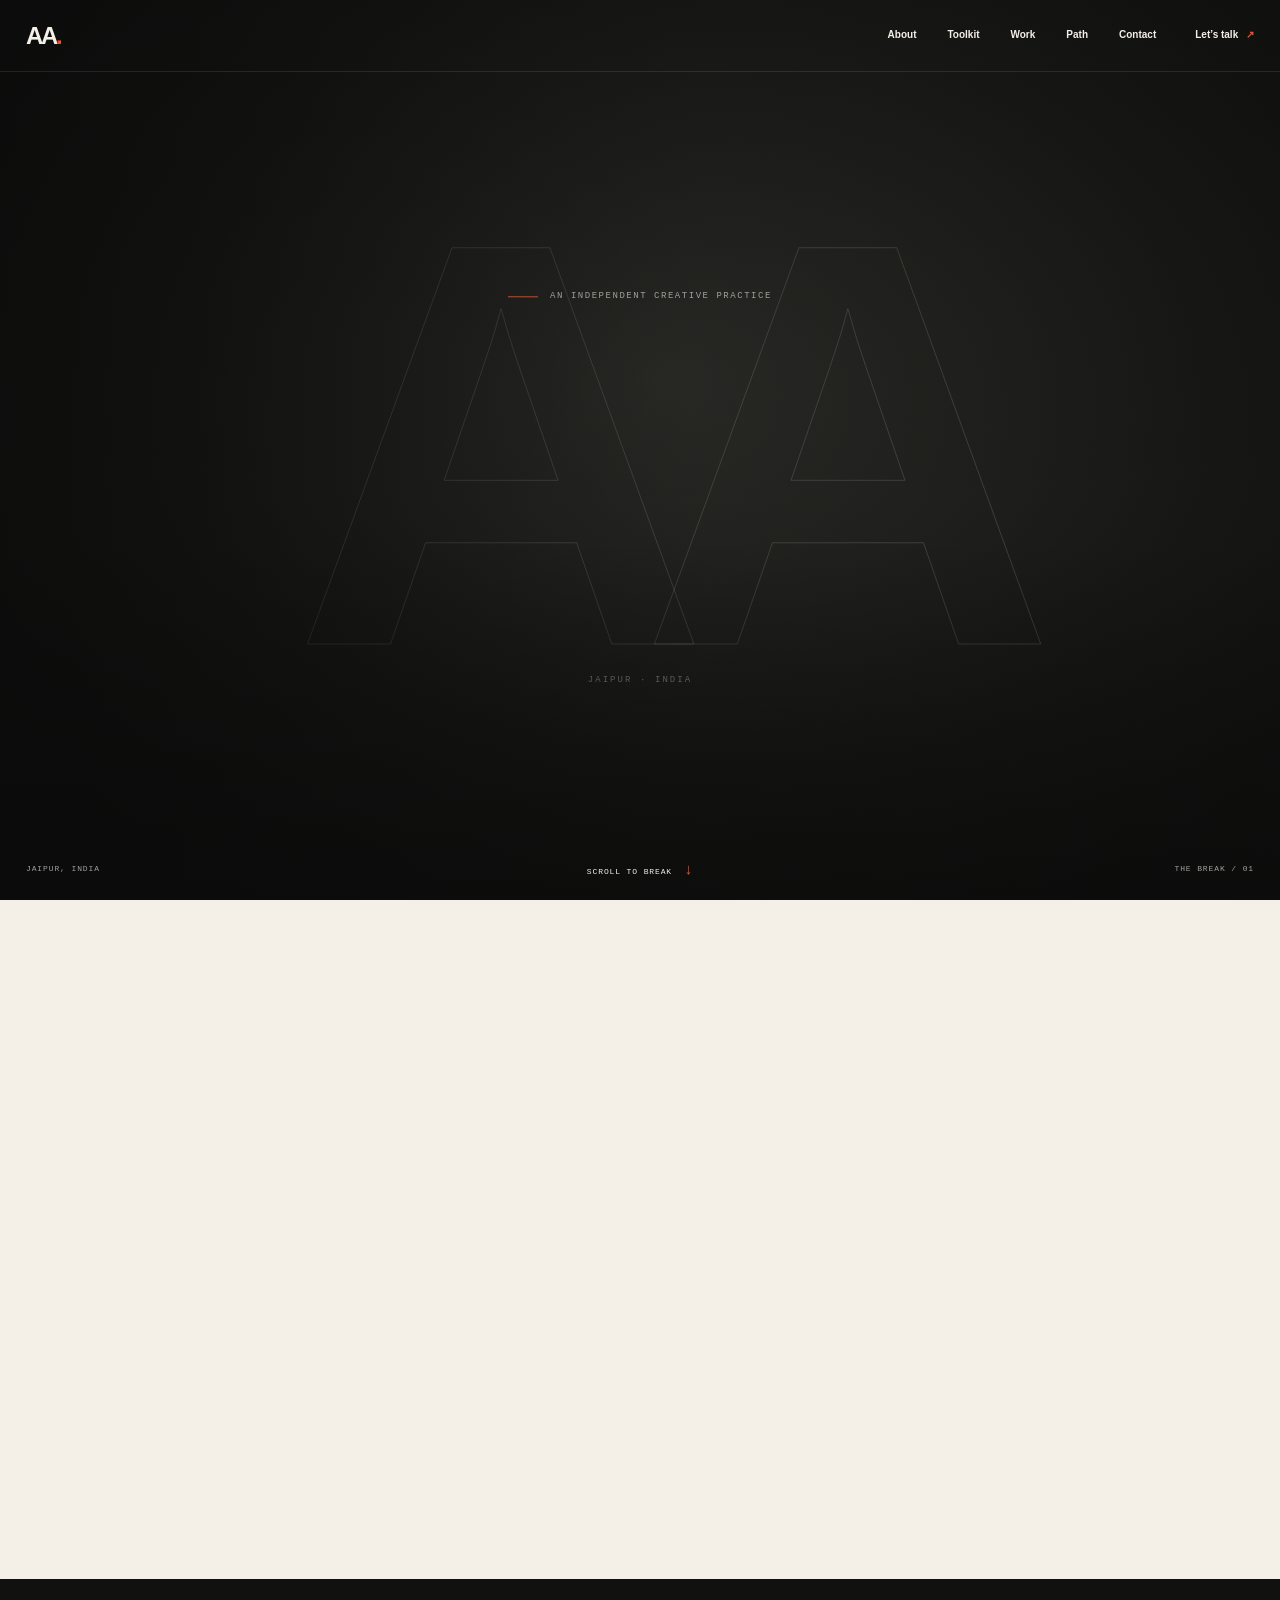
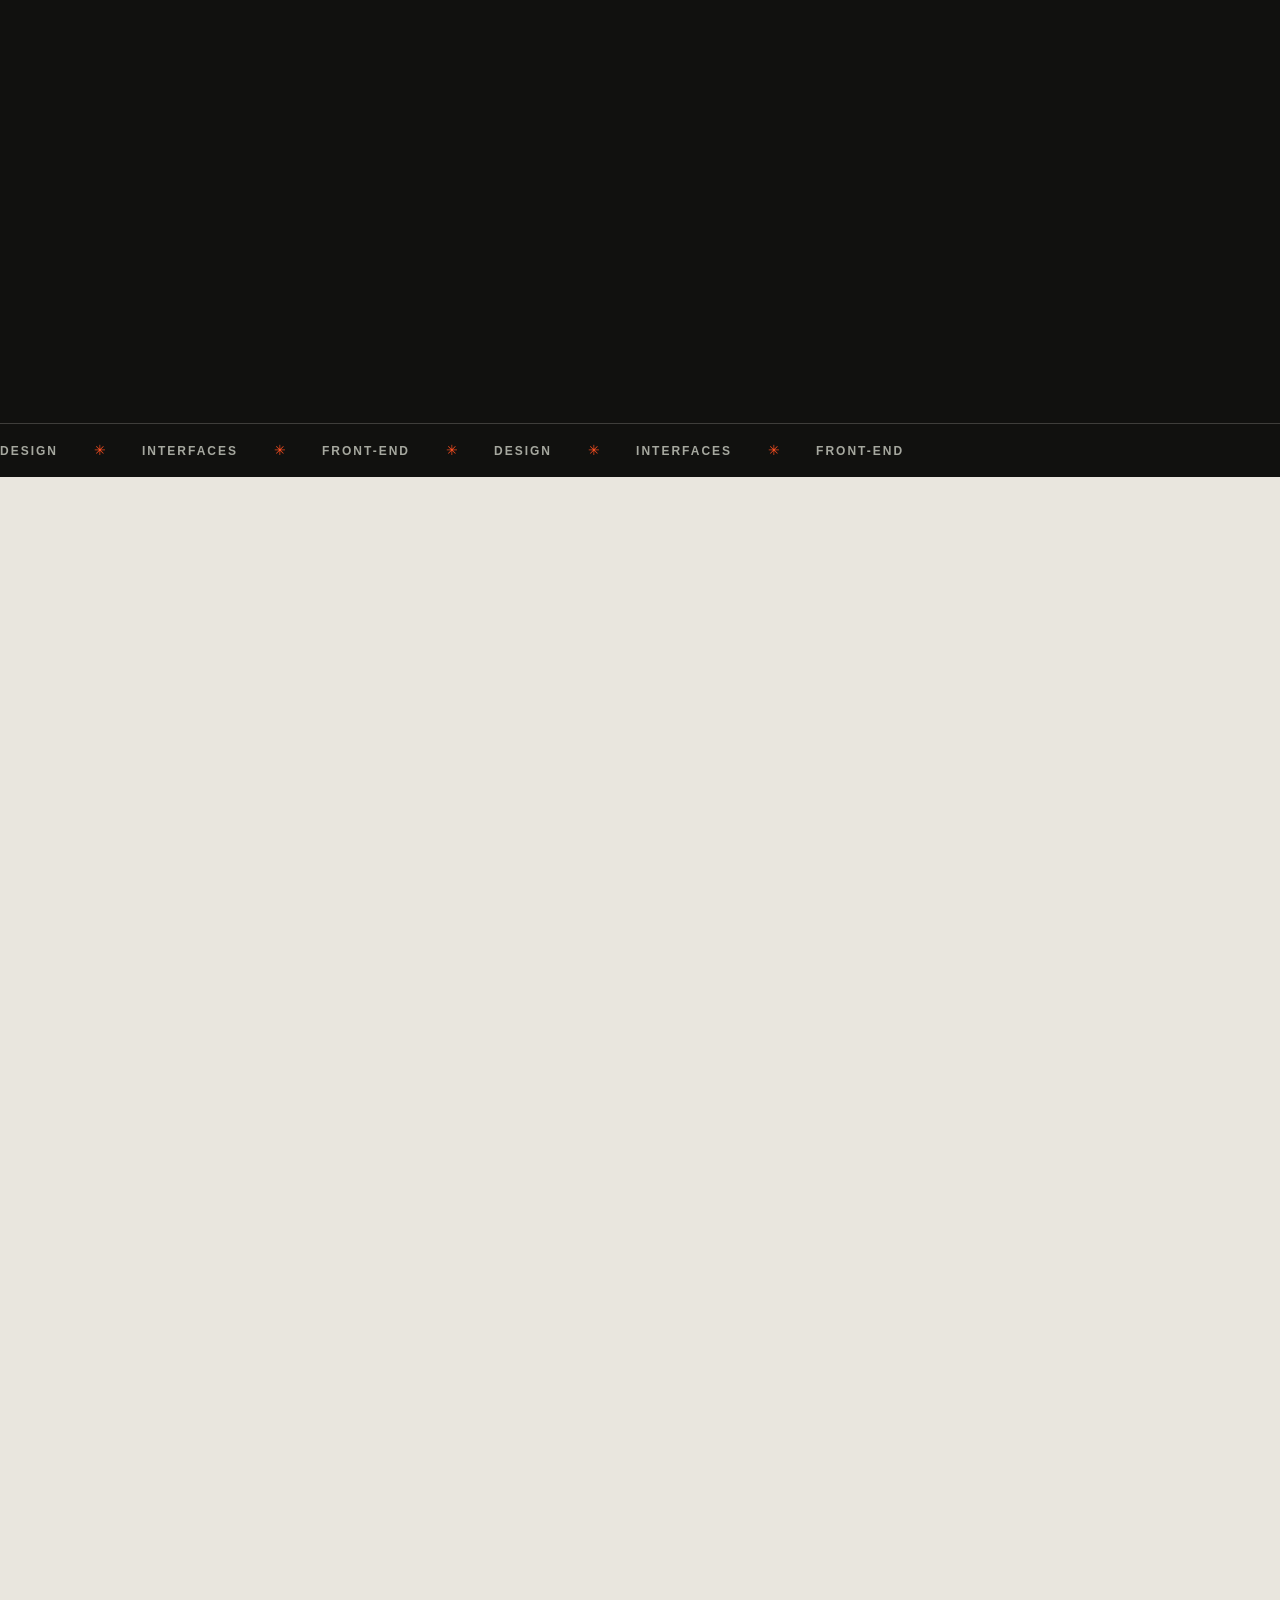
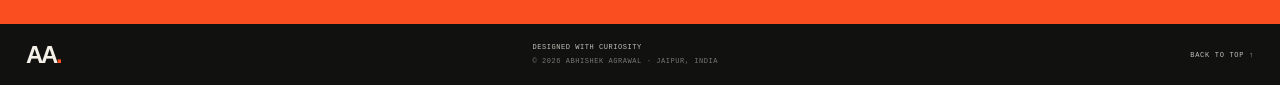
<file: index.html>
<!doctype html>
<html lang="en">
<head>
  <meta charset="utf-8">
  <meta name="viewport" content="width=device-width, initial-scale=1, viewport-fit=cover">
  <meta name="theme-color" content="#11110f">
  <meta name="description" content="Abhishek Agrawal — Jaipur based designer-minded developer exploring the intersection of design and technology.">
  <title>THE BREAK — Abhishek Agrawal</title>
  <link rel="icon" type="image/svg+xml" href="assets/favicon.svg">
  <link rel="stylesheet" href="styles.css">
  <script defer src="assets/gsap.min.js"></script>
  <script defer src="assets/ScrollTrigger.min.js"></script>
  <script defer src="script.js"></script>
</head>
<body>
  <div class="scroll-progress" aria-hidden="true"></div>
  <header class="site-header">
    <a class="wordmark" href="#top" aria-label="Abhishek Agrawal, top">AA<span>.</span></a>
    <button class="menu-toggle" type="button" aria-label="Open navigation" aria-expanded="false" aria-controls="main-nav"><span></span><span></span></button>
    <nav class="site-nav" id="main-nav" aria-label="Main navigation">
      <a href="#about">About</a><a href="#toolkit">Toolkit</a><a href="#work">Work</a><a href="#experience">Path</a><a href="#contact">Contact</a>
    </nav>
    <a class="header-cta" href="mailto:abhi7825agrawal@gmail.com">Let’s talk <span aria-hidden="true">↗</span></a>
  </header>

  <main id="top">
    <section class="break-sequence" id="the-break" aria-label="The Break — Designer and Developer">
      <div class="break-stage">
        <div class="break-world" aria-hidden="true">
          <div class="world-half world-design"><span class="world-label">DESIGN / 01</span><p>I shape<br>how ideas <em>feel.</em></p><small>OBSERVE · IMAGINE · REFINE</small></div>
          <div class="world-half world-develop"><span class="world-label">DEVELOP / 02</span><p>I build<br>how ideas <em>work.</em></p><small>STRUCTURE · SYSTEMS · INTERACTION</small></div>
          <div class="energy-seam"><span></span></div>
          <div class="intersection"><span>DESIGNER × DEVELOPER</span><p>I create at the<br>intersection of design<br>and technology.</p></div>
        </div>

        <div class="hero" id="hero">
          <img class="hero-portrait" data-src="assets/abhishek-portrait.jpg" data-enabled="false" alt="Portrait of Abhishek Agrawal" fetchpriority="high" decoding="async">
          <div class="hero-fallback" aria-hidden="true"><span class="fallback-word">AA</span><span class="fallback-caption">JAIPUR · INDIA</span></div>
          <svg class="crack-map" aria-hidden="true" viewBox="0 0 100 100" preserveAspectRatio="none"></svg>
          <div class="hero-shards" aria-hidden="true"></div>
          <div class="hero-shade" aria-hidden="true"></div>
          <div class="hero-copy">
            <p class="hero-kicker"><span class="kicker-rule"></span> AN INDEPENDENT CREATIVE PRACTICE</p>
            <h1><span>ABHISHEK</span><span>AGRAWAL<span class="name-period">.</span></span></h1>
            <p class="hero-identity">DESIGNER <i>×</i> DEVELOPER</p>
            <p class="hero-intro">I move between how digital things feel and how they work.</p>
          </div>
          <div class="hero-bottom"><span>JAIPUR, INDIA</span><span class="hero-scroll">SCROLL TO BREAK <b aria-hidden="true">↓</b></span><span>THE BREAK / 01</span></div>
        </div>
      </div>
      <noscript><p class="no-script-note">This experience works best with JavaScript enabled. The portfolio content remains available below.</p></noscript>
    </section>

    <section class="section about-section" id="about">
      <div class="wrap about-layout">
        <div class="section-index" data-reveal><span>01</span><span class="index-rule"></span><span>AFTER THE BREAK</span></div>
        <div class="about-main"><p class="eyebrow" data-reveal>A PRACTICAL CREATIVE</p><h2 data-reveal>I like the space<br>where <em>design meets code.</em></h2><p class="about-lede" data-reveal>I bring a developer’s understanding of how interfaces work and a designer’s curiosity about how they should feel.</p><div class="about-bottom" data-reveal><p>I’m pursuing a Master of Computer Applications at Jaipur National University. Alongside my technical studies, I’ve been learning visual design with Canva and Figma and applying my front-end foundations to responsive web interfaces. I’m early in my journey, open to feedback, and keen to keep learning through useful projects and collaboration.</p><a class="text-link" href="https://www.linkedin.com/in/abhishek-agrawal-ba8ab2374/" target="_blank" rel="noopener noreferrer">Connect on LinkedIn <span aria-hidden="true">↗</span></a></div></div>
        <aside class="about-aside" data-reveal><span class="aside-quote" aria-hidden="true">“</span><span>Make it clear.<br>Make it useful.<br><em>Keep learning.</em></span><small>A SIMPLE WAY I LIKE TO WORK</small></aside>
      </div>
    </section>

    <section class="toolkit-section" id="toolkit"><div class="wrap toolkit-layout">
      <div class="toolkit-intro"><div class="section-index light-index" data-reveal><span>02</span><span class="index-rule"></span><span>TOOLKIT</span></div><p class="eyebrow" data-reveal>TOOLS & FOUNDATIONS</p><h2 data-reveal>Learning by<br><em>making.</em></h2><p data-reveal>The tools I’m currently using to explore ideas and build responsive interfaces.</p></div>
      <div class="skill-groups"><div class="skill-group" data-reveal><div class="skill-heading"><span>01</span><h3>Design</h3><p>VISUAL EXPLORATION</p></div><ul class="skill-list"><li><span>Canva</span><small>Design tool</small></li><li><span>Figma</span><small>Foundational</small></li><li><span>UI/UX fundamentals</span><small>Learning</small></li><li><span>Wireframing practice</span><small>Practice</small></li></ul></div><div class="skill-group" data-reveal><div class="skill-heading"><span>02</span><h3>Development</h3><p>FRONT-END FOUNDATIONS</p></div><ul class="skill-list"><li><span>HTML</span><small>Web markup</small></li><li><span>CSS</span><small>Styling</small></li><li><span>JavaScript</span><small>Foundational</small></li></ul></div></div>
    </div><div class="toolkit-marquee" aria-hidden="true"><div><span>DESIGN</span><i>✳</i><span>INTERFACES</span><i>✳</i><span>FRONT-END</span><i>✳</i><span>DESIGN</span><i>✳</i><span>INTERFACES</span><i>✳</i><span>FRONT-END</span></div></div></section>

    <section class="work-section" id="work"><div class="wrap"><div class="work-top"><div class="section-index" data-reveal><span>03</span><span class="index-rule"></span><span>SELECTED WORK</span></div><div class="work-title"><p class="eyebrow" data-reveal>PROJECTS FROM MY EXISTING PORTFOLIO</p><h2 data-reveal>Things I’ve<br><em>been building.</em></h2></div><p class="work-note" data-reveal>These projects are listed in my existing portfolio. No verified public demos, repositories, or project screenshots were available in the project files.</p></div>
      <div class="project-list">
        <article class="project project-featured" data-reveal><div class="project-art art-gyani" aria-hidden="true"><span class="project-art-index">01 / AI PLATFORM</span><span class="project-art-title">GYANI<span>—</span>AI</span><span class="project-art-foot">UNIFIED WEB INTERFACE</span></div><div class="project-meta"><span>AI PLATFORM</span><span>PRODUCT INTERFACE</span></div><div class="project-copy"><h3>GYANI-AI</h3><p>A unified web interface bringing multiple AI providers and workflow tools into one application.</p><span class="project-type">WEB UI · DASHBOARD · AI WORKFLOWS</span></div></article>
        <article class="project" data-reveal><div class="project-art art-fir" aria-hidden="true"><span class="project-art-index">02 / Management System</span><span class="project-art-title">Shelfwise<br>DLMS<span>.</span></span><span class="project-art-foot">Digital Library Management System</span></div><div class="project-meta"><span>Management System</span><span>WEB APPLICATION</span></div><div class="project-copy"><h3>Shelfwise</h3><p>An Digital Library Management System Contains a wallet system with digital library stock.</p><span class="project-type">WEB UI · FORM WORKFLOW</span></div></article>
        <article class="project" data-reveal><div class="project-art art-calltrace" aria-hidden="true"><span class="project-art-index">03 / Ecommerce Platform</span><span class="project-art-title">Daal Mart<br><em>Daily Essentials</em></span><span class="project-art-foot">LOCAL Ecommerce Platform</span></div><div class="project-meta"><span>Ecommerce Application</span><span>DESKTOP</span></div><div class="project-copy"><h3>Daal Mart</h3><p>A Local Application under development . Startup idea of a average MCA Graduate.</p><span class="project-type">DATA UI · VISUALISATION</span></div></article>
      </div><p class="project-footnote" data-reveal>Descriptions are retained from the existing portfolio. Add verified screenshots and public links to make each case study browsable.</p>
    </div></section>

    <section class="experience-section" id="experience">
    <div class="wrap experience-layout">

        <div>
            <div class="section-index light-index" data-reveal>
                <span>04</span>
                <span class="index-rule"></span>
                <span>THE PATH SO FAR</span>
            </div>

            <p class="eyebrow" data-reveal>EXPERIENCE & EDUCATION</p>

            <h2 data-reveal>
                Building a<br>
                <em>foundation.</em>
            </h2>
        </div>

        <div class="experience-list">

            <!-- BCA -->
            <article data-reveal>
                <div class="experience-label">
                    EDUCATION <span>2023 — 2025</span>
                </div>
                <div>
                    <h3>Bachelor of Computer Applications</h3>
                    <p class="experience-place">
                        St. Wilfred’s P.G. College · 2023 – 2025
                    </p>
                </div>
            </article>

            <!-- Gaj By Gaj Colonizers -->
            <article data-reveal>
                <div class="experience-label">
                    EXPERIENCE <span>2024</span>
                </div>
                <div>
                    <h3>Content Management Executive</h3>
                    <p class="experience-place">
                        Gaj By Gaj Colonizers · Aug 2024 – Oct 2024
                    </p>
                    <p>
                        Managed social media platforms and supported content strategies to improve engagement and reach.
                    </p>
                </div>
            </article>

            <!-- MCA -->
            <article data-reveal>
                <div class="experience-label">
                    EDUCATION <span>2025 — NOW</span>
                </div>
                <div>
                    <h3>Master of Computer Applications</h3>
                    <p class="experience-place">
                        Jaipur National University · 2025 – Present
                    </p>
                </div>
            </article>

            <!-- Rajasthan Police -->
            <article data-reveal>
                <div class="experience-label">
                    EXPERIENCE <span>2026</span>
                </div>
                <div>
                    <h3>Rajasthan Police Headquarters</h3>
                    <p class="experience-place">
                        Rajasthan Police · Apr 2026 – Jun 2026
                    </p>
                    <p>
                        Developed Cyber projects and participated in solving some of the cyber fraud cases.
                    </p>
                </div>
            </article>

        </div>
    </div>
</section>

    <section class="contact-section" id="contact"><div class="wrap contact-inner"><div class="section-index light-index" data-reveal><span>05</span><span class="index-rule"></span><span>CONTACT</span></div><p class="eyebrow" data-reveal>OPEN TO A GOOD CONVERSATION</p><h2 data-reveal>Let’s make<br><em>something matter.</em></h2><div class="contact-bottom" data-reveal><p>I’m open to learning, collaborating, and exploring early-career opportunities in design and development.</p><div class="contact-links"><a class="contact-email" href="mailto:abhi7825agrawal@gmail.com">abhi7825agrawal@gmail.com <span aria-hidden="true">↗</span></a><a href="https://www.linkedin.com/in/abhishek-agrawal-ba8ab2374/" target="_blank" rel="noopener noreferrer">LinkedIn ↗</a><a href="https://wa.me/917611801233" target="_blank" rel="noopener noreferrer">WhatsApp ↗</a></div></div></div></section>
  </main>
  <footer class="site-footer"><div class="wrap footer-inner"><a class="wordmark" href="#top" aria-label="Back to top">AA<span>.</span></a><p>DESIGNED WITH CURIOSITY<br><span>© 2026 ABHISHEK AGRAWAL · JAIPUR, INDIA</span></p><a class="back-top" href="#top">BACK TO TOP ↑</a></div></footer>
</body>
</html>
</file>
<file: styles.css>
:root{--night:#11110f;--night-soft:#20211e;--paper:#f4f0e8;--ink:#1c1c19;--muted:#77766f;--orange:#fa4e20;--line:rgba(25,25,23,.16);--line-light:rgba(244,240,232,.2);--mono:Consolas,"Courier New",monospace;--sans:"Segoe UI",Arial,sans-serif;--display:Arial,Helvetica,sans-serif;--serif:Georgia,"Times New Roman",serif;--page:1240px}
*{box-sizing:border-box}html{scroll-behavior:smooth;scroll-padding-top:70px}body{margin:0;background:var(--paper);color:var(--ink);font:400 14px/1.65 var(--sans);-webkit-font-smoothing:antialiased}body.menu-open{overflow:hidden}a{color:inherit;text-decoration:none}button{font:inherit}img{display:block;max-width:100%}.wrap{width:min(var(--page),calc(100% - 52px));margin-inline:auto}.scroll-progress{position:fixed;z-index:100;inset:0 auto auto 0;width:0;height:2px;background:var(--orange)}
.site-header{position:fixed;z-index:90;inset:0 0 auto;height:72px;display:flex;align-items:center;padding:env(safe-area-inset-top) max(26px,calc((100vw - var(--page))/2));color:var(--paper);border-bottom:1px solid rgba(244,240,232,.1);transition:background .3s,height .3s,border-color .3s}.site-header.scrolled{height:62px;background:rgba(17,17,15,.92);backdrop-filter:blur(12px);border-color:rgba(244,240,232,.13)}.wordmark{font:800 24px/.9 var(--display);letter-spacing:-.1em}.wordmark span{color:var(--orange)}.site-nav{display:flex;align-items:center;gap:31px;margin-left:auto;margin-right:39px}.site-nav a,.header-cta{font-size:10px;font-weight:600;transition:color .2s}.site-nav a:hover,.header-cta:hover{color:var(--orange)}.header-cta span{color:var(--orange);padding-left:5px}.menu-toggle{display:none}
.break-sequence{position:relative;background:#11110f}.break-stage{position:relative;height:100svh;min-height:630px;overflow:hidden;background:#11110f;isolation:isolate}.break-world,.hero{position:absolute;inset:0;overflow:hidden}.break-world{z-index:1;display:grid;grid-template-columns:1fr 1fr}.world-half{position:relative;display:flex;flex-direction:column;justify-content:center;padding:8vw}.world-design{background:#11110f;color:var(--paper);align-items:flex-start}.world-develop{background:var(--paper);color:var(--ink);align-items:flex-end;text-align:right}.world-label,.world-half small,.intersection>span{font:500 9px/1.4 var(--mono);letter-spacing:.16em}.world-half p{margin:22px 0;font:600 clamp(40px,6.7vw,94px)/.99 var(--display);letter-spacing:-.075em}.world-half p em{font:400 1em var(--serif);color:var(--orange);letter-spacing:-.065em}.world-half small{opacity:.48}.world-develop .world-label,.world-develop small{color:#6d6b63}.energy-seam{position:absolute;z-index:3;left:50%;top:0;bottom:0;width:2px;transform:translateX(-50%);background:var(--orange);box-shadow:0 0 10px 2px rgba(250,78,32,.65),0 0 42px 7px rgba(250,78,32,.22)}.energy-seam span{position:absolute;inset:0;background:linear-gradient(180deg,transparent,rgba(255,196,133,.9) 48%,transparent);background-size:100% 45%;animation:seam-flow 4.5s linear infinite}.intersection{position:absolute;z-index:4;left:50%;top:50%;width:min(80%,800px);transform:translate(-50%,-50%);text-align:center;mix-blend-mode:difference;color:white}.intersection>span{font-size:8px}.intersection p{margin:14px 0 0;font:700 clamp(36px,7vw,90px)/.92 var(--display);letter-spacing:-.075em;text-transform:uppercase}.intersection p em{font:italic 400 1em var(--serif)}
.hero{z-index:5;isolation:isolate;color:var(--paper);background:transparent}.hero-portrait{position:absolute;inset:0;width:100%;height:100%;object-fit:cover;object-position:52% 28%;opacity:0}.hero.has-portrait .hero-portrait{opacity:1}.hero-fallback{position:absolute;inset:0;display:grid;place-content:center;justify-items:center;overflow:hidden;background:radial-gradient(ellipse at 52% 42%,#30312c,#181916 57%,#10110f 84%)}.fallback-word{font:800 clamp(260px,45vw,690px)/.8 var(--display);letter-spacing:-.12em;color:transparent;-webkit-text-stroke:1px rgba(244,240,232,.17)}.fallback-caption{font:500 9px var(--mono);letter-spacing:.23em;color:rgba(244,240,232,.52)}.hero.has-portrait .hero-fallback{opacity:0}.hero-shade{position:absolute;z-index:2;inset:0;background:linear-gradient(90deg,rgba(9,10,9,.63),rgba(9,10,9,.17) 55%,rgba(9,10,9,.04)),linear-gradient(0deg,rgba(9,10,9,.63),transparent 40%,rgba(9,10,9,.15))}.hero-shards{position:absolute;z-index:4;inset:0;pointer-events:none}.hero-shards:empty{display:none}.shard{position:absolute;inset:0;background-image:var(--portrait);background-size:cover;background-position:52% 28%;will-change:transform,opacity;backface-visibility:hidden;filter:drop-shadow(0 0 3px rgba(255,255,255,.34))}.crack-map{position:absolute;z-index:5;inset:0;width:100%;height:100%;overflow:visible;pointer-events:none}.crack-map path{fill:none;stroke:rgba(255,250,239,.94);stroke-width:.12;vector-effect:non-scaling-stroke;stroke-linecap:round;stroke-linejoin:round;filter:drop-shadow(0 0 2px rgba(255,124,71,.8));opacity:0}.hero-copy{position:absolute;z-index:6;left:50%;top:49%;width:min(1050px,calc(100% - 72px));transform:translate(-50%,-50%);text-align:center}.hero-kicker{display:flex;align-items:center;justify-content:center;gap:12px;margin:0 0 24px;font:500 9px var(--mono);letter-spacing:.17em;color:rgba(244,240,232,.73)}.kicker-rule{height:1px;width:30px;background:var(--orange)}.hero h1{display:flex;flex-direction:column;margin:0;font:800 clamp(55px,10vw,144px)/.79 var(--display);letter-spacing:-.105em}.hero h1>span:last-child{color:var(--paper)}.name-period{color:var(--orange)}.hero-identity{margin:29px 0 8px;font:500 10px var(--mono);letter-spacing:.19em}.hero-identity i{padding:0 7px;color:var(--orange);font-style:normal}.hero-intro{max-width:350px;margin:0 auto;color:rgba(244,240,232,.72);font-size:12px;line-height:1.65}.hero-bottom{position:absolute;z-index:7;left:50%;bottom:max(23px,env(safe-area-inset-bottom));display:grid;grid-template-columns:1fr 1fr 1fr;align-items:center;width:calc(100% - 52px);transform:translateX(-50%);color:rgba(244,240,232,.65);font:500 8px var(--mono);letter-spacing:.11em}.hero-bottom>span:last-child{text-align:right}.hero-scroll{text-align:center;color:var(--paper)}.hero-scroll b{padding-left:7px;color:var(--orange);font:500 15px var(--sans)}.no-script-note{position:absolute;z-index:10;bottom:4px;left:20px;color:#fff;font-size:10px}
.section{padding:112px 0}.about-section{background:var(--paper)}.about-layout{display:grid;grid-template-columns:140px minmax(0,1fr) 205px;gap:28px;align-items:start}.section-index{display:flex;align-items:center;gap:9px;color:#77766f;font:500 8px var(--mono);letter-spacing:.12em}.section-index>span:first-child{color:var(--orange);font-size:12px}.index-rule{width:26px;height:1px;background:currentColor;opacity:.5}.eyebrow{margin:0;color:var(--muted);font-size:9px;font-weight:700;letter-spacing:1.7px}.about-main{max-width:700px}.about-main>.eyebrow{margin-bottom:15px}.about-main h2,.work-title h2{margin:0 0 22px;font:700 clamp(43px,5.8vw,78px)/.98 var(--display);letter-spacing:-.08em}.about-main h2 em,.work-title h2 em,.toolkit-intro h2 em,.experience-layout h2 em,.contact-inner h2 em{font:400 1em var(--serif);color:var(--orange);letter-spacing:-.065em}.about-lede{max-width:540px;font:500 clamp(18px,2.1vw,24px)/1.5 var(--display);letter-spacing:-.035em}.about-bottom{display:flex;align-items:start;justify-content:space-between;gap:22px;margin-top:33px;padding-top:18px;border-top:1px solid var(--line)}.about-bottom p{max-width:500px;margin:0;color:#66655f;font-size:11px;line-height:1.9}.text-link{white-space:nowrap;font-size:10px;font-weight:700;border-bottom:1px solid var(--orange);padding-bottom:5px}.about-aside{align-self:end;min-height:190px;display:flex;flex-direction:column;padding:20px;background:#dfd9e5}.aside-quote{font:60px/.72 var(--serif);color:var(--orange)}.about-aside>span:nth-child(2){font:600 16px/1.45 var(--display);letter-spacing:-.03em}.about-aside em{font:italic 1em var(--serif);color:var(--orange)}.about-aside small{margin-top:auto;padding-top:14px;font:500 7px var(--mono);letter-spacing:.12em;color:#74736f}
.toolkit-section{overflow:hidden;background:var(--night);color:var(--paper);padding:76px 0 0}.toolkit-layout{display:grid;grid-template-columns:.8fr 1.2fr;gap:9%;padding-bottom:70px}.light-index{color:rgba(245,243,237,.56)}.toolkit-intro>.eyebrow{margin-top:44px;color:#a8aaa2}.toolkit-intro h2,.experience-layout h2{font:700 clamp(44px,5.8vw,76px)/.98 var(--display);letter-spacing:-.08em;margin:0 0 17px}.toolkit-intro h2 em,.experience-layout h2 em{color:#d6d0c3}.toolkit-intro>p:last-child{max-width:290px;color:#aeb0a8;font-size:11px;line-height:1.8}.skill-groups{display:grid;grid-template-columns:1fr 1fr;gap:7%}.skill-group{padding-top:15px;border-top:1px solid var(--line-light)}.skill-heading{display:grid;grid-template-columns:26px 1fr;align-items:baseline}.skill-heading>span{font:500 8px var(--mono);color:var(--orange)}.skill-heading h3{margin:0;font:600 19px var(--display);letter-spacing:-.035em}.skill-heading p{grid-column:2;margin:2px 0 14px;color:#92948c;font:500 7px var(--mono);letter-spacing:.12em}.skill-list{list-style:none;margin:0;padding:0}.skill-list li{display:flex;justify-content:space-between;align-items:center;gap:6px;padding:9px 0;border-top:1px solid var(--line-light);color:#e3e2dc;font-size:10px}.skill-list small{padding:2px 5px;border:1px solid #454741;border-radius:10px;color:#a4a69e;font-size:7px;white-space:nowrap}.toolkit-marquee{overflow:hidden;padding:15px 0;border-top:1px solid var(--line-light)}.toolkit-marquee>div{display:flex;align-items:center;gap:36px;width:max-content;animation:marquee 34s linear infinite}.toolkit-marquee span{color:#a6a89f;font:600 12px var(--display);letter-spacing:2px}.toolkit-marquee i{color:var(--orange);font-style:normal}
.work-section{background:#e9e6de;padding:96px 0}.work-top{display:grid;grid-template-columns:140px 1fr 250px;gap:28px;align-items:start;margin-bottom:42px}.work-title>.eyebrow{margin-bottom:13px;color:#818178}.work-title h2{font-size:clamp(44px,5.8vw,72px);margin:0}.work-note{max-width:270px;margin:42px 0 0;color:#707068;font-size:10px;line-height:1.8}.project-list{display:grid;grid-template-columns:1fr 1fr;gap:38px 26px}.project{min-width:0}.project-featured{grid-column:1/-1}.project-art{position:relative;min-height:220px;aspect-ratio:1.45/1;overflow:hidden;display:flex;flex-direction:column;justify-content:space-between;padding:18px;background:#262823;color:var(--paper);isolation:isolate}.project-featured .project-art{aspect-ratio:2.25/1}.project-art:before,.project-art:after{position:absolute;z-index:-1;content:"";inset:0;pointer-events:none}.art-gyani:before{background:linear-gradient(120deg,#262823 0 49%,#353c35 49% 50%,#262823 50%)}.art-gyani:after{inset:auto -10% -95% 38%;width:65%;aspect-ratio:1;border:1px solid rgba(245,243,237,.23);border-radius:50%;box-shadow:0 0 0 30px rgba(245,243,237,.035),0 0 0 80px rgba(245,243,237,.025)}.art-fir{background:#d66749;color:#241c19}.art-fir:before{background:linear-gradient(135deg,transparent 0 60%,rgba(245,243,237,.13) 60% 60.3%,transparent 60.3%)}.art-fir:after{inset:auto -20% -120% 55%;width:85%;aspect-ratio:1;border:1px solid rgba(32,33,31,.3);border-radius:50%;box-shadow:0 0 0 28px rgba(32,33,31,.05),0 0 0 68px rgba(32,33,31,.035)}.art-calltrace{background:#dcd6e9;color:#292a28}.art-calltrace:before{background:linear-gradient(145deg,transparent 48%,rgba(32,33,31,.08) 48.2% 48.5%,transparent 48.7%),linear-gradient(35deg,transparent 68%,rgba(32,33,31,.09) 68.2% 68.5%,transparent 68.7%)}.project-art-index,.project-art-foot{font:500 7px var(--mono);letter-spacing:.13em}.project-art-title{position:relative;z-index:1;align-self:flex-start;font:700 clamp(43px,8vw,108px)/.86 var(--display);letter-spacing:-.09em;will-change:transform}.project-art-title span,.project-art-title em{color:var(--orange)}.art-fir .project-art-title{font-size:clamp(48px,8vw,93px)}.art-calltrace .project-art-title{font-size:clamp(39px,6vw,78px)}.art-calltrace .project-art-title em{font:italic 1em var(--serif);color:#8e7e9d}.project-meta{display:flex;justify-content:space-between;gap:8px;padding:10px 0 8px;border-bottom:1px solid rgba(32,33,31,.18);color:#77776f;font:500 7px var(--mono);letter-spacing:.1em}.project-copy{padding-top:10px}.project-copy h3{margin:0;font:700 clamp(22px,3vw,30px)/1.1 var(--display);letter-spacing:-.05em}.project-copy p{max-width:480px;margin:7px 0 9px;color:#65665e;font-size:10px;line-height:1.75}.project-type{color:#898980;font:500 7px var(--mono);letter-spacing:.1em}.project-footnote{margin:31px 0 0;padding-top:13px;border-top:1px solid var(--line);color:#77776e;font-size:8px;line-height:1.7}
.experience-section{background:#1b1d19;color:var(--paper);padding:76px 0}.experience-layout{display:grid;grid-template-columns:.8fr 1.2fr;gap:9%}.experience-layout>.eyebrow{margin-top:44px;color:#a8aaa2}.experience-layout h2{font-size:clamp(43px,5.3vw,70px)}.experience-list article{display:grid;grid-template-columns:125px 1fr;gap:17px;margin-bottom:22px;padding-bottom:22px;border-bottom:1px solid var(--line-light)}.experience-list article:last-child{margin:0;padding:0;border:0}.experience-label{padding-top:5px;color:#b2b4ac;font:500 7px var(--mono);letter-spacing:.1em}.experience-label span{display:block;margin-top:7px;color:var(--orange)}.experience-list h3{margin:0 0 5px;font:600 16px/1.35 var(--display);letter-spacing:-.025em}.experience-list p{margin:0;color:#9c9e95;font-size:9px;line-height:1.7}.experience-list .experience-place{color:#c2c3bc;font-size:9px}
.contact-section{background:var(--orange);color:#171815;padding:84px 0}.contact-inner .section-index{color:rgba(23,24,21,.64)}.contact-inner .section-index>span:first-child{color:white}.contact-inner>.eyebrow{margin-top:45px;color:rgba(23,24,21,.7)}.contact-inner h2{font:700 clamp(50px,8.2vw,100px)/.92 var(--display);letter-spacing:-.08em;margin:0 0 30px}.contact-inner h2 em{color:#f8eee5}.contact-bottom{display:flex;justify-content:space-between;gap:28px;padding-top:17px;border-top:1px solid rgba(23,24,21,.3)}.contact-bottom>p{max-width:340px;margin:0;font-size:11px;line-height:1.8}.contact-links{display:flex;flex-wrap:wrap;align-items:center;justify-content:flex-end;gap:12px 23px}.contact-links a{border-bottom:1px solid rgba(23,24,21,.5);padding-bottom:4px;font-size:9px;font-weight:700}.contact-links .contact-email{font-size:12px}.contact-email span{margin-left:7px}.site-footer{background:var(--night);color:var(--paper);padding:17px 0 max(17px,env(safe-area-inset-bottom))}.footer-inner{display:flex;align-items:center;justify-content:space-between;gap:15px}.footer-inner p{margin:0;color:#bfc0b9;font:500 7px/1.9 var(--mono);letter-spacing:.08em}.footer-inner p span{color:#777970}.back-top{color:#bfc0b9;font:500 7px var(--mono);letter-spacing:.1em}
[data-reveal]{opacity:0;transform:translateY(18px)}.is-ready [data-reveal]{opacity:1;transform:none}.js-motion [data-reveal]{opacity:0;transform:translateY(18px)}.js-motion [data-reveal].revealed{opacity:1;transform:none}
@keyframes seam-flow{to{background-position:0 180%}}@keyframes marquee{to{transform:translateX(-50%)}}
@media(max-width:900px){.site-nav{gap:20px;margin-right:25px}.site-header{padding-inline:22px}.about-layout{grid-template-columns:92px minmax(0,1fr);gap:22px}.about-aside{grid-column:2;max-width:300px;min-height:165px}.work-top{grid-template-columns:92px 1fr;gap:22px}.work-note{grid-column:2;margin:0;max-width:370px}.toolkit-layout{gap:6%}.experience-layout{gap:6%}.experience-list article{grid-template-columns:105px 1fr}}
@media(max-width:700px){html{scroll-padding-top:58px}.wrap{width:calc(100% - 36px)}.site-header{height:60px;padding-inline:18px}.site-header.scrolled{height:56px}.wordmark{font-size:22px}.menu-toggle{display:flex;flex-direction:column;justify-content:center;gap:5px;width:44px;height:44px;margin-left:auto;margin-right:10px;border:0;background:none;color:inherit;z-index:2}.menu-toggle span{width:18px;height:1.5px;background:currentColor;transition:transform .22s}.menu-toggle[aria-expanded=true] span:first-child{transform:translateY(3.25px) rotate(45deg)}.menu-toggle[aria-expanded=true] span:last-child{transform:translateY(-3.25px) rotate(-45deg)}.site-nav{position:fixed;inset:60px 0 auto;display:flex;flex-direction:column;gap:0;margin:0;padding:12px 22px 18px;background:#f4f0e8;color:var(--ink);border-bottom:1px solid var(--line);box-shadow:0 14px 25px rgba(0,0,0,.08);visibility:hidden;opacity:0;transform:translateY(-7px);transition:opacity .2s,transform .2s,visibility .2s}.site-nav.open{visibility:visible;opacity:1;transform:none}.site-nav a{padding:12px 0;border-bottom:1px solid var(--line);font-size:14px}.site-nav a:last-child{border:0}.header-cta{font-size:9px;white-space:nowrap}.break-stage{height:100svh;min-height:620px}.break-world{grid-template-columns:1fr;grid-template-rows:1fr 1fr}.world-half{padding:26px}.world-design{align-items:flex-start;justify-content:flex-start;padding-top:max(90px,16svh)}.world-develop{align-items:flex-end;justify-content:flex-end;text-align:right;padding-bottom:max(98px,17svh)}.world-half p{font-size:clamp(40px,11vw,60px);margin:12px 0}.world-label,.world-half small{font-size:7px}.energy-seam{left:0;right:0;top:50%;bottom:auto;width:auto;height:2px;transform:translateY(-50%);box-shadow:0 0 10px 2px rgba(250,78,32,.7),0 0 35px 6px rgba(250,78,32,.25)}.energy-seam span{background:linear-gradient(90deg,transparent,rgba(255,196,133,.9) 48%,transparent);background-size:45% 100%;animation:seam-flow 4.5s linear infinite}.intersection{top:50%;width:calc(100% - 34px);mix-blend-mode:normal;color:var(--orange);text-shadow:0 1px 6px rgba(0,0,0,.12)}.intersection>span{font-size:6px;color:var(--paper);background:var(--night);padding:4px 6px}.intersection p{display:table;margin:5px auto 0;padding:5px 9px;background:var(--night);color:var(--paper);font-size:clamp(25px,7vw,36px);line-height:.98}.hero-portrait,.shard{object-position:53% 25%;background-position:53% 25%}.hero-copy{top:51%;width:calc(100% - 32px)}.hero-kicker{margin-bottom:20px;font-size:7px;letter-spacing:.12em}.hero h1{font-size:clamp(51px,13.6vw,76px);line-height:.84;letter-spacing:-.1em}.hero-identity{margin:23px 0 7px;font-size:9px}.hero-intro{max-width:280px;font-size:11px}.hero-bottom{bottom:max(17px,env(safe-area-inset-bottom));width:calc(100% - 30px);font-size:6px;letter-spacing:.06em}.hero-scroll{font-size:0}.hero-scroll b{font-size:13px}.fallback-word{font-size:100vw}.fallback-caption{font-size:7px}.section{padding:70px 0}.about-layout{grid-template-columns:1fr;gap:23px}.section-index{font-size:7px}.about-main>.eyebrow,.toolkit-intro>.eyebrow,.work-title>.eyebrow,.experience-layout>.eyebrow,.contact-inner>.eyebrow{font-size:8px;letter-spacing:1.35px}.about-main h2,.work-title h2{font-size:clamp(39px,10vw,52px);margin-bottom:15px}.about-lede{font-size:17px;line-height:1.5}.about-bottom{flex-direction:column;gap:15px;margin-top:24px;padding-top:14px}.about-bottom p{font-size:10px}.about-aside{grid-column:auto;max-width:none;min-height:145px;padding:17px 19px}.aside-quote{font-size:46px}.about-aside>span:nth-child(2){font-size:14px}.about-aside small{padding-top:9px;font-size:6px}.toolkit-section{padding:50px 0 0}.toolkit-layout{grid-template-columns:1fr;gap:28px;padding-bottom:38px}.toolkit-intro>.eyebrow{margin-top:27px}.toolkit-intro h2,.experience-layout h2{font-size:clamp(41px,10vw,53px)}.toolkit-intro>p:last-child{font-size:10px}.skill-groups{grid-template-columns:1fr;gap:23px}.skill-group{padding-top:12px}.skill-heading h3{font-size:17px}.skill-heading p{margin-bottom:10px}.skill-list li{padding:9px 0;font-size:9px}.toolkit-marquee{padding:11px 0}.toolkit-marquee>div{gap:24px}.toolkit-marquee span{font-size:9px}.work-section{padding:66px 0}.work-top{grid-template-columns:1fr;gap:21px;margin-bottom:27px}.work-title h2{font-size:clamp(39px,10vw,52px)}.work-note{grid-column:auto;font-size:9px}.project-list{grid-template-columns:1fr;gap:30px}.project-featured{grid-column:auto}.project-art,.project-featured .project-art{min-height:195px;aspect-ratio:1.25/1;padding:14px}.project-art-index,.project-art-foot{font-size:6px;letter-spacing:1px}.project-art-title{font-size:clamp(42px,12vw,66px)}.art-fir .project-art-title{font-size:clamp(47px,13vw,70px)}.art-calltrace .project-art-title{font-size:clamp(36px,10vw,56px)}.project-meta{font-size:6px;letter-spacing:.75px;padding:8px 0 7px}.project-copy h3{font-size:23px}.project-copy p{font-size:9px}.project-footnote{margin-top:23px;font-size:7px}.experience-section{padding:48px 0}.experience-layout{grid-template-columns:1fr;gap:25px}.experience-layout>.eyebrow{margin-top:27px}.experience-list article{grid-template-columns:72px 1fr;gap:11px;padding-bottom:17px;margin-bottom:17px}.experience-label{font-size:6px;letter-spacing:.8px}.experience-list h3{font-size:13px}.experience-list p,.experience-list .experience-place{font-size:8px}.contact-section{padding:55px 0}.contact-inner>.eyebrow{margin-top:27px}.contact-inner h2{font-size:clamp(42px,11vw,59px);line-height:1;margin-bottom:21px}.contact-bottom{flex-direction:column;gap:21px;padding-top:13px}.contact-bottom>p{font-size:10px}.contact-links{justify-content:flex-start;gap:14px 18px}.contact-links a{font-size:8px}.contact-links .contact-email{font-size:10px}.footer-inner{min-height:48px}.footer-inner p,.back-top{font-size:6px}}
@media(max-width:370px){.wrap{width:calc(100% - 30px)}.hero h1{font-size:clamp(47px,13.6vw,52px)}.hero-intro{font-size:10px}.hero-bottom{letter-spacing:.035em}.contact-links{gap:12px}.contact-links .contact-email{font-size:9px}.experience-list article{grid-template-columns:65px 1fr}.intersection p{font-size:24px}}
@media(prefers-reduced-motion:reduce){html{scroll-behavior:auto}*,*::before,*::after{animation-duration:.01ms!important;animation-iteration-count:1!important;transition-duration:.01ms!important;scroll-behavior:auto!important}[data-reveal],.js-motion [data-reveal]{opacity:1!important;transform:none!important}.toolkit-marquee>div{animation:none!important}}
</file>
